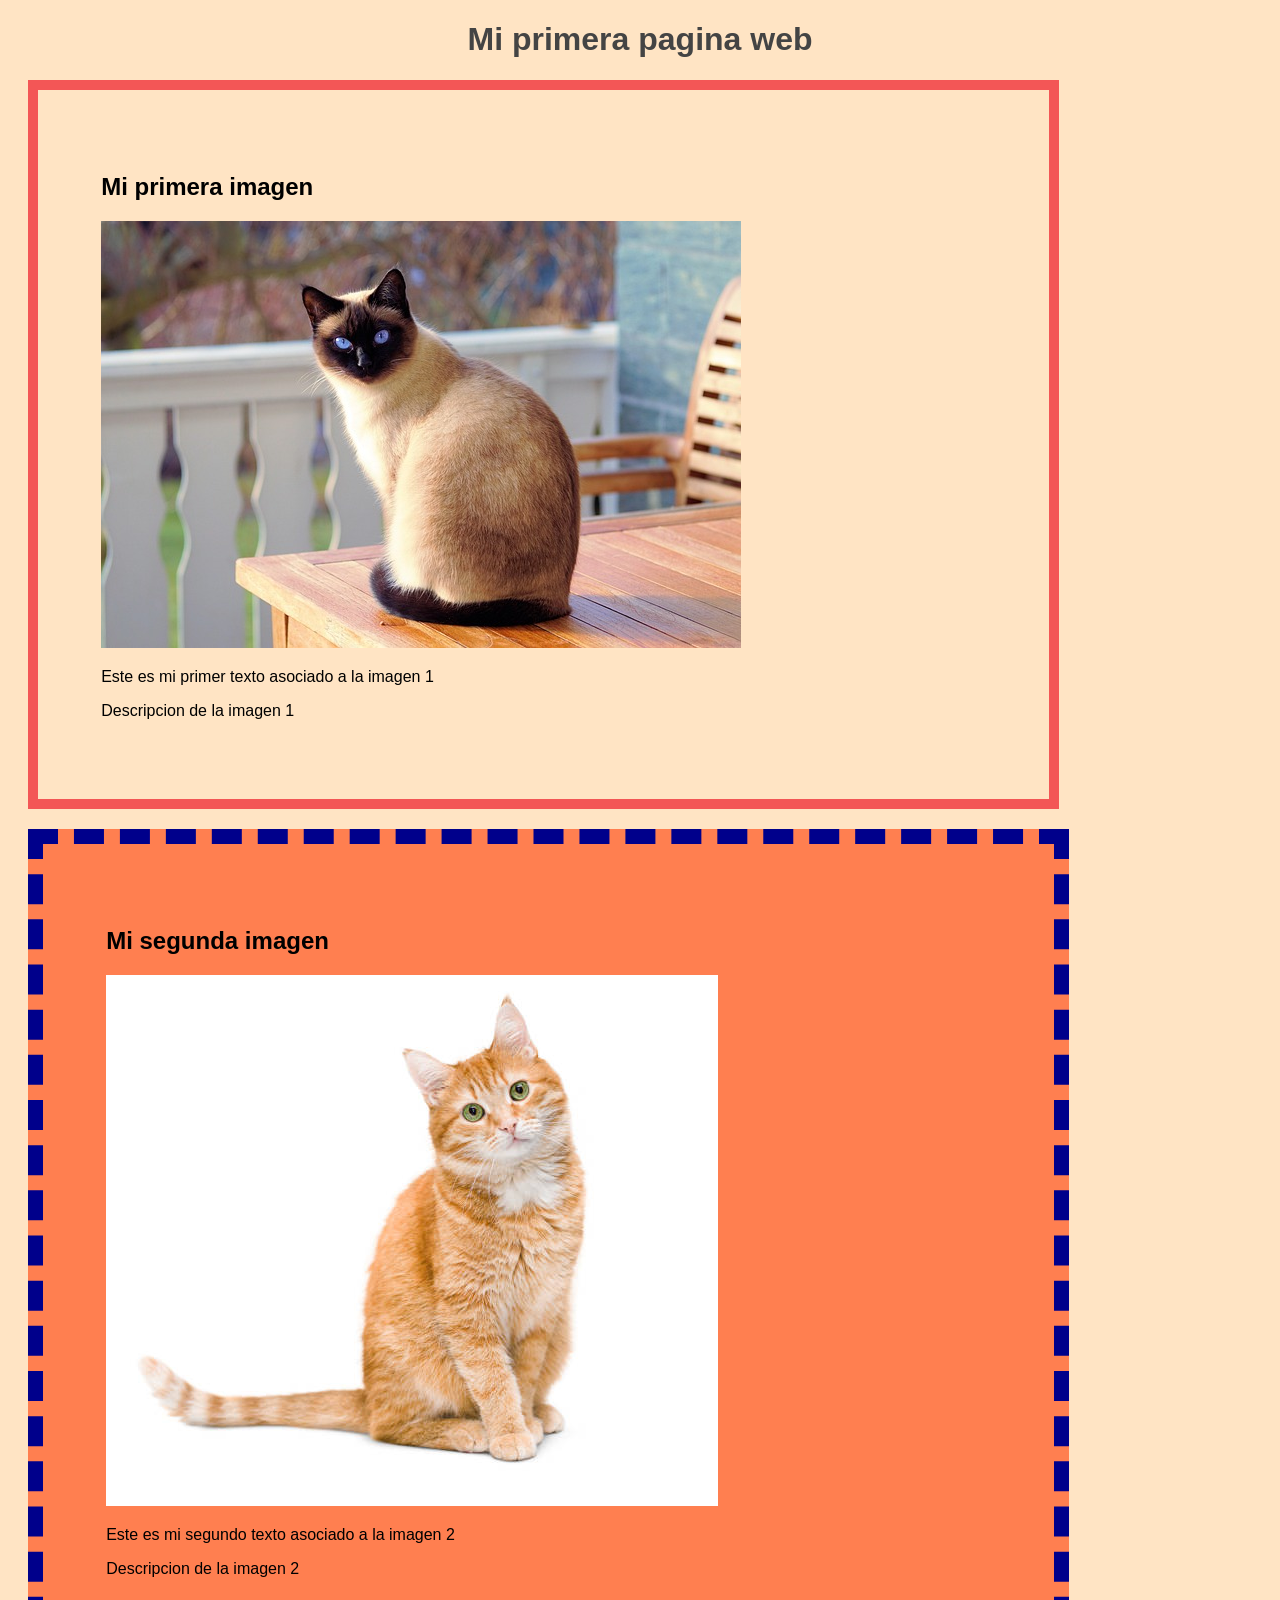
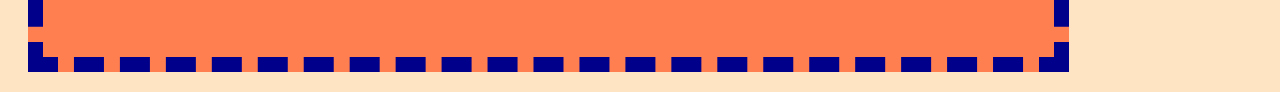
<file: Actividad1/index.html>
<!DOCTYPE html>
<html lang="es">
<head>
    <meta charset="UTF-8">
    <meta name="viewport" content="width=device-width, initial-scale=1.0">
    <title>Mi primera pagina web</title>
    <link rel="stylesheet" href="ASSETS/styles.css">
</head>
<body>
    <h1 id="titulo-principal"> Mi primera pagina web</h1>
    <!--Mi primer div-->
    <div id="caja-uno" class="caja">
        <h2 id="titulo-uno" class="titulo"> Mi primera imagen </h2>
        <img id="imagen-uno" class="imagen" src="ASSETS/IMG/img1.jpg" alt="Primera imagen">
        <p id="texto-uno" class="texto">Este es mi primer texto asociado a la imagen 1</p>
        <p id="descripcion-uno" class="descripcion">Descripcion de la imagen 1</p>
    </div>
    <div id="caja-dos" class="caja">
        <h2 id="titulo-dos" class="titulo"> Mi segunda imagen</h2>
        <img id="imagen-dos" class="imagen" src="ASSETS/IMG/img2.jpg" alt="segunda imagen">
        <p id="texto-dos" class="texto">Este es mi segundo texto asociado a la imagen 2 </p>
        <p id="descripcion-dos" class="descripcion"> Descripcion de la imagen 2</p>
    </div>
</body>
</html>
</file>
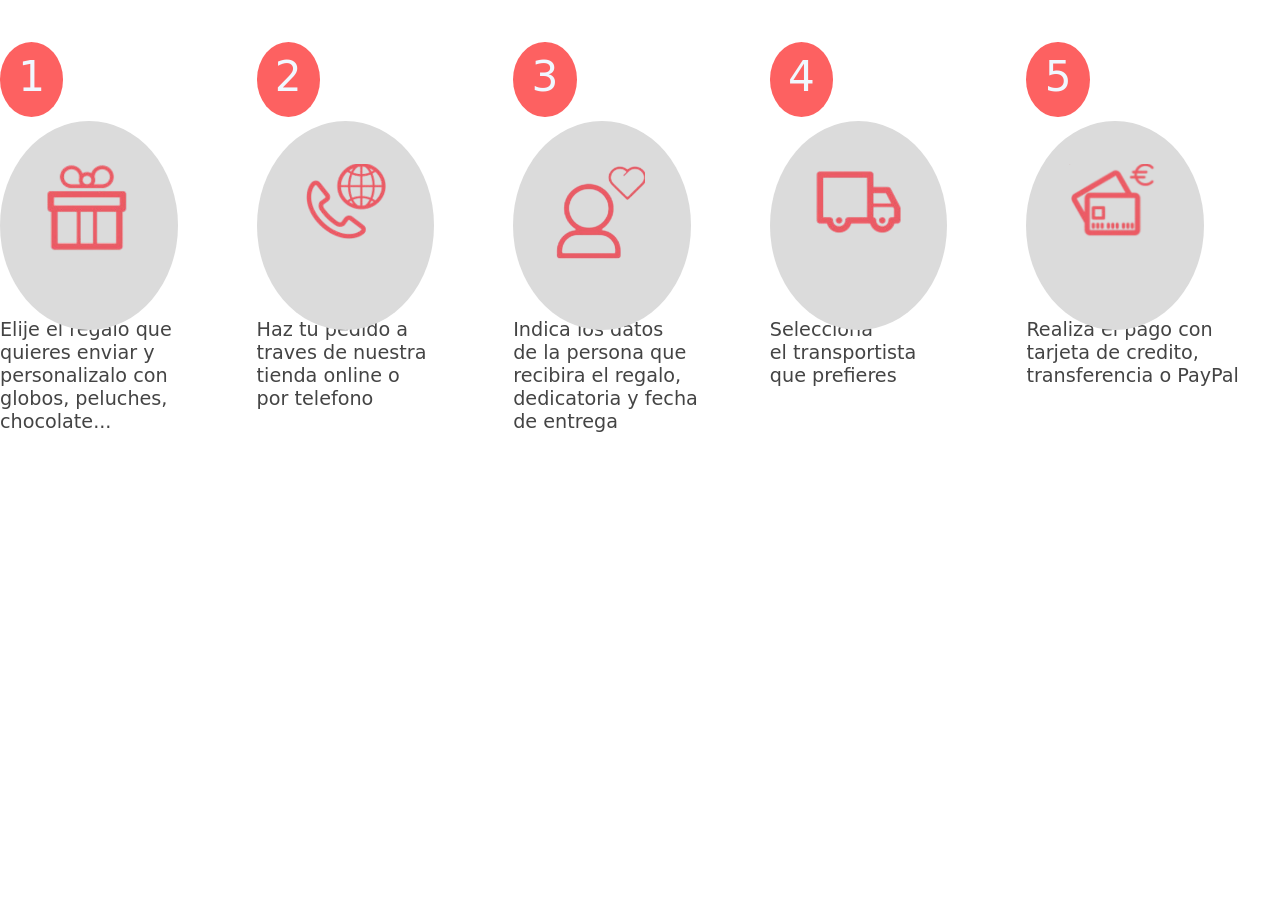
<file: UD02/Actividad2/index.html>
<!DOCTYPE html>
<html lang="en">

<head>
  <meta charset="UTF-8">
  <meta name="viewport" content="width=device-width, initial-scale=1.0">
  <title>Logos</title>
  <link rel="stylesheet" href="estilos/styles.css">
</head>

<body>
  <div class="container">
    <div class="CajaLogo1">
      <div class="CirculoRojo">
        <p id="numero1" class="numero">1</p>
      </div>
      <div class="CirculoGris">
        <img src="assets/imagen/1.png" alt="imagen1" class="imagen">
      </div>
    </div>

    <div class="CajaLogo2">
      <div class="CirculoRojo">
        <p id="numero2" class="numero">2</p>
      </div>
      <div class="CirculoGris">
        <img src="assets/imagen/2.png" alt="imagen2" class="imagen">
      </div>
    </div>

    <div class="CajaLogo3">
      <div class="CirculoRojo">
        <p id="numero3" class="numero">3</p>
      </div>
      <div class="CirculoGris">
        <img src="assets/imagen/3.png" alt="imagen3" class="imagen">
      </div>
    </div>

    <div class="CajaLogo4">
      <div class="CirculoRojo">
        <p id="numero4" class="numero">4</p>
      </div>
      <div class="CirculoGris">
        <img src="assets/imagen/4.png" alt="imagen4" class="imagen">
      </div>
    </div>

    <div class="CajaLogo5">
      <div class="CirculoRojo">
        <p id="numero5" class="numero">5</p>
      </div>
      <div class="CirculoGris">
        <img src="assets/imagen/5.png" alt="imagen5" class="imagen">
      </div>
    </div>

    <div class="TextLogo1">
      <p>Elije el regalo que <br> quieres enviar y <br> personalizalo con <br> globos, peluches, <br> chocolate...</p>
    </div>
      <div class="TextLogo2">
        <p>Haz tu pedido a <br>traves de nuestra <br>tienda online o <br>por telefono</p>
      </div>

      <div class="TextLogo3">
        <p>Indica los datos <br>de la persona que <br>recibira el regalo, <br>dedicatoria y fecha <br>de entrega</p>
      </div>

      <div class="TextLogo4">
        <p> Selecciona <br> el transportista  <br>que prefieres</p>
      </div>

      <div class="TextLogo5">
        <p>Realiza el pago con <br> tarjeta de credito, <br> transferencia o PayPal</p>
      </div>
    
  </div>
</body>

</html>
</file>
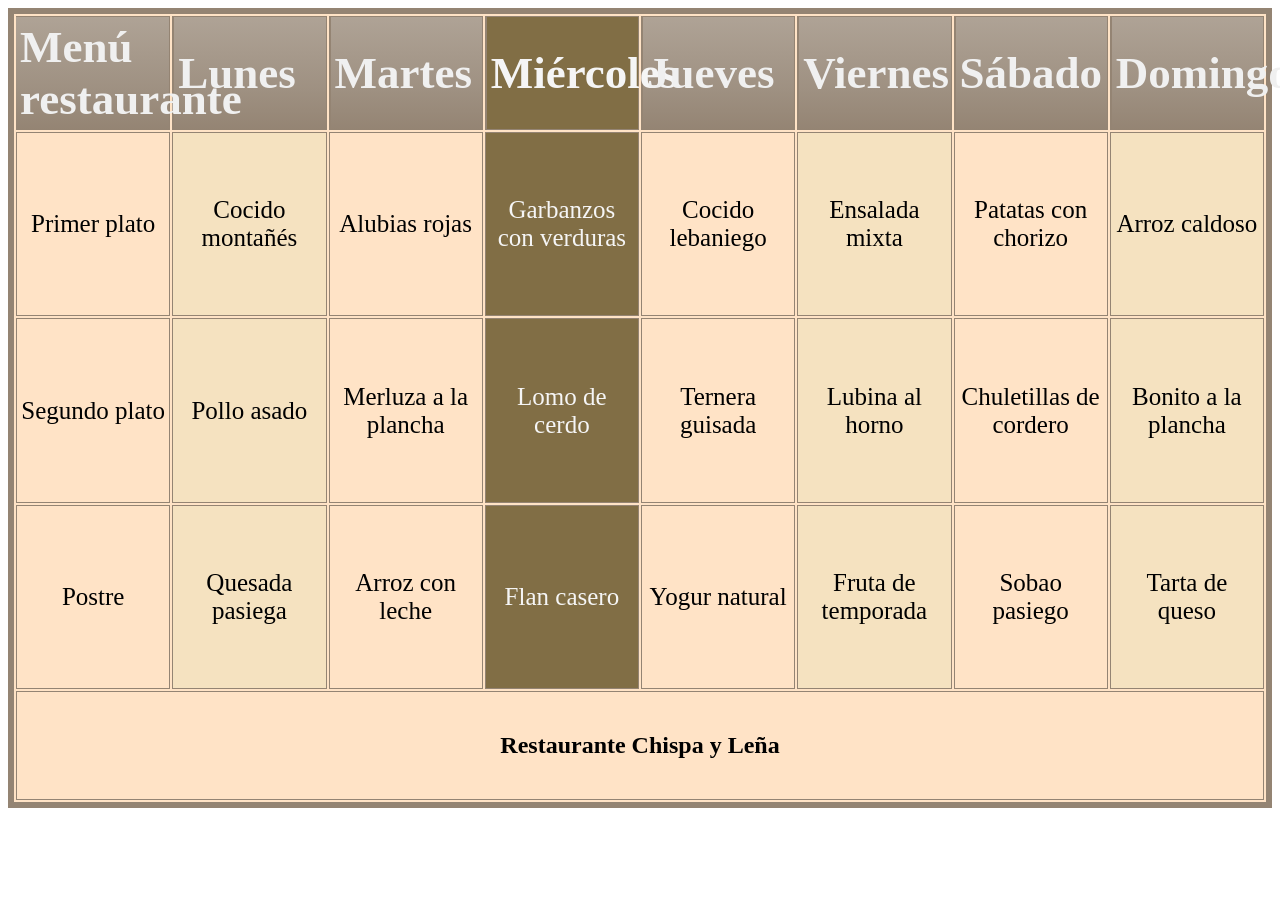
<file: UD02/Actividad3/index.html>
<!DOCTYPE html>
<html lang="es">
<head>
    <meta charset="UTF-8">
    <meta name="viewport" content="width=device-width, initial-scale=1.0">
    <title>Menu restaurante Chispa y Leña</title>

    <link rel="stylesheet" href="assets/styles.css">
</head>
<body>
<table class="cinereousTable">
    <thead>
        <tr>
            <th>Menú restaurante</th>
            <th>Lunes</th>
            <th>Martes</th>
            <th>Miércoles</th>
            <th>Jueves</th>
            <th>Viernes</th>
            <th>Sábado</th>
            <th>Domingo</th>
        </tr>
    </thead>
    <tbody>
        <tr>
            <td>Primer plato</td>
            <td>Cocido montañés</td>
            <td>Alubias rojas</td>
            <td>Garbanzos con verduras</td>
            <td>Cocido lebaniego</td>
            <td>Ensalada mixta</td>
            <td>Patatas con chorizo</td>
            <td>Arroz caldoso</td>
        </tr>
        <tr>
            <td>Segundo plato</td>
            <td>Pollo asado</td>
            <td>Merluza a la plancha</td>
            <td>Lomo de cerdo</td>
            <td>Ternera guisada</td>
            <td>Lubina al horno</td>
            <td>Chuletillas de cordero</td>
            <td>Bonito a la plancha</td>
        </tr>
        <tr>
            <td>Postre</td>
            <td>Quesada pasiega</td>
            <td>Arroz con leche</td>
            <td>Flan casero</td>
            <td>Yogur natural</td>
            <td>Fruta de temporada</td>
            <td>Sobao pasiego</td>
            <td>Tarta de queso</td>
        </tr>
        <tr>
            <td colspan="8"  class="nombre-restaurante" >Restaurante Chispa y Leña</td>
        </tr>
    </tbody>
</table>
</body>
</html>
</file>
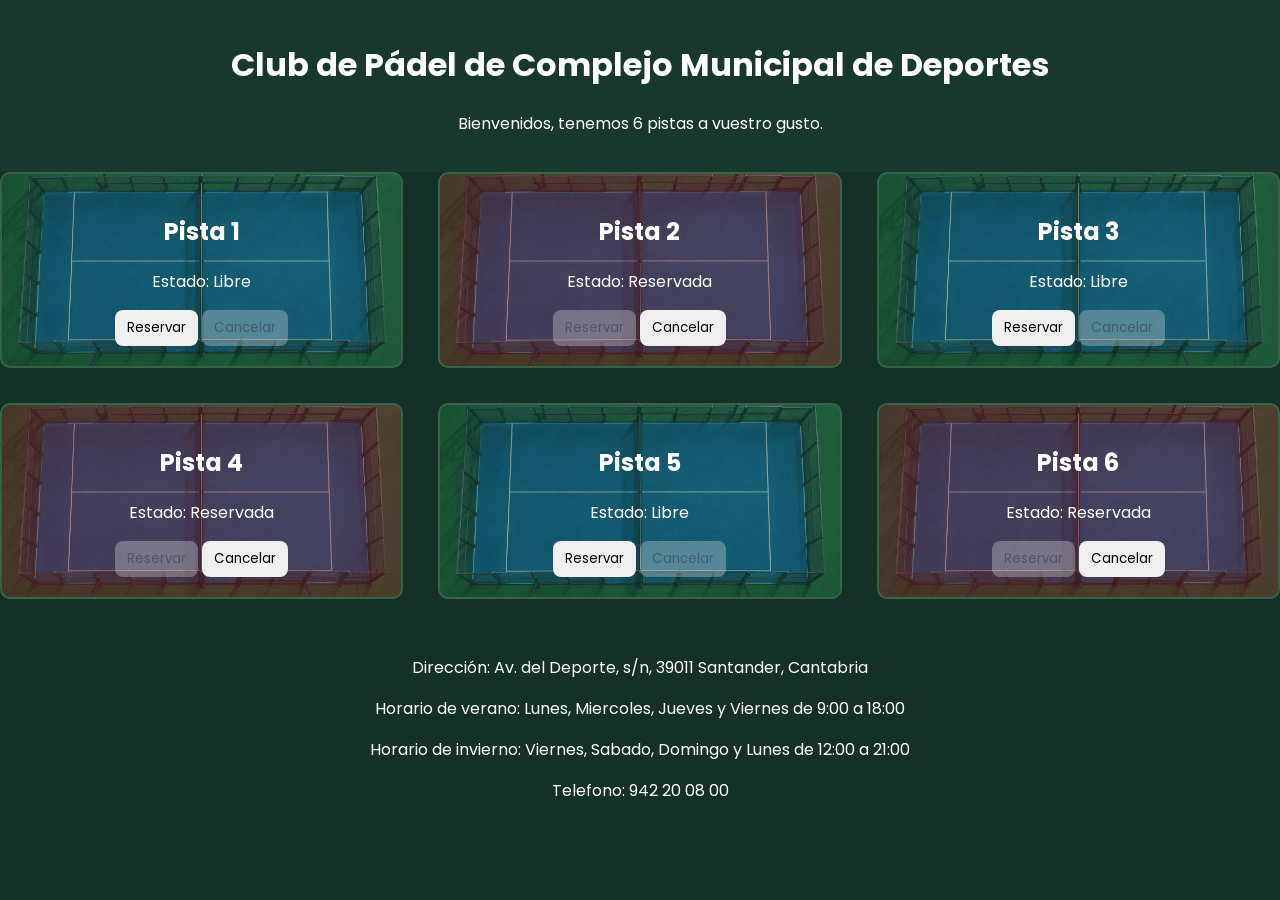
<file: UD02/Actividad4/index.html>
<!DOCTYPE html>
<html lang="es">
<head>
    <meta charset="UTF-8">
    <meta name="viewport" content="width=device-width, initial-scale=1.0">
    <title>Club de Pádel</title>
    <link rel="stylesheet" href="assets/styles.css">
    <link href="https://fonts.googleapis.com/css2?family=Poppins:wght@400;500;600;700&display=swap" rel="stylesheet">
</head>
<body>

    <header>
        <h1>Club de Pádel de Complejo Municipal de Deportes</h1>
        <p>Bienvenidos, tenemos 6 pistas a vuestro gusto.</p>
    </header>

    <main>
        <div class="container">

            <div class="pista libre" id="Pista1">
                <h2>Pista 1</h2>
                <p>Estado: Libre</p>
                <button>Reservar</button>
                <button disabled>Cancelar</button>
            </div>

            <div class="pista reservada" id="Pista2">
                <h2>Pista 2</h2>
                <p>Estado: Reservada</p>
                <button disabled>Reservar</button>
                <button>Cancelar</button>
            </div>

            <div class="pista libre" id="Pista3">
                <h2>Pista 3</h2>
                <p>Estado: Libre</p>
                <button>Reservar</button>
                <button disabled>Cancelar</button>
            </div>

            <div class="pista reservada" id="Pista4">
                <h2>Pista 4</h2>
                <p>Estado: Reservada</p>
                <button disabled>Reservar</button>
                <button>Cancelar</button>
            </div>

            <div class="pista libre" id="Pista5">
                <h2>Pista 5</h2>
                <p>Estado: Libre</p>
                <button>Reservar</button>
                <button disabled>Cancelar</button>
            </div>

            <div class="pista reservada" id="Pista6">
                <h2>Pista 6</h2>
                <p>Estado: Reservada</p>
                <button disabled>Reservar</button>
                <button>Cancelar</button>
            </div>

        </div>
    </main>

    <footer>
        <p>Dirección: Av. del Deporte, s/n, 39011 Santander, Cantabria </p>
        <p>Horario de verano: Lunes, Miercoles, Jueves y Viernes de 9:00 a 18:00</p>
        <p>Horario de invierno: Viernes, Sabado, Domingo y Lunes  de 12:00 a 21:00</p>
        <p>Telefono: 942 20 08 00</p>

    </footer>

</body>
</html>
</file>
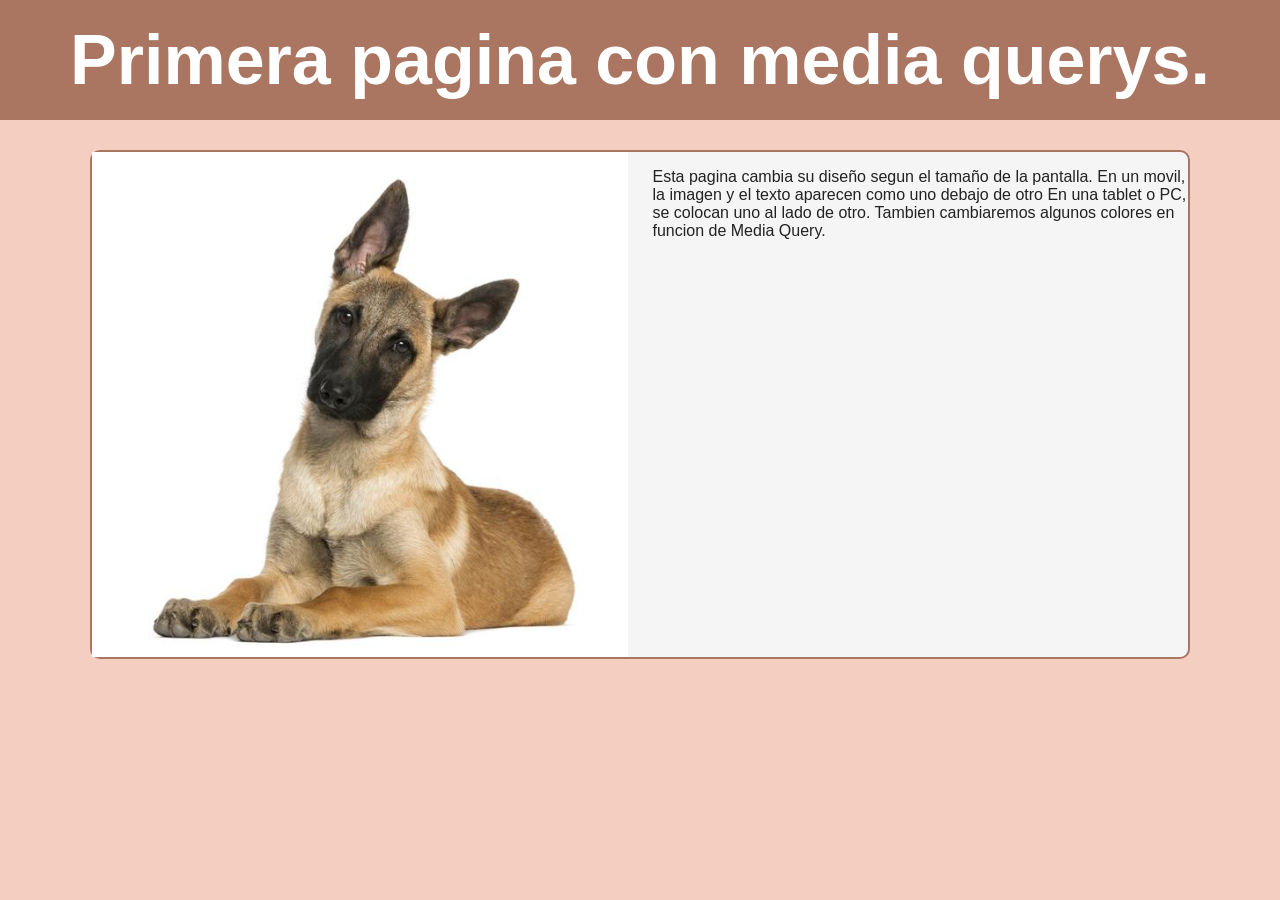
<file: UD02/Actividad6/index.html>
<!DOCTYPE html>
<html lang="en">
<head>
    <meta charset="UTF-8">
    <meta name="viewport" content="width=device-width, initial-scale=1.0">
    <link rel="stylesheet" href="Assets/Styles/styles.css">
    <title>Actividad 6</title>
</head>
<body>
    <header>
        <h1>Primera pagina con media querys.</h1>
    </header>

    <div class="contenedor">
        <section class="grid">
            <img src="Assets/photo/img3.jpg" alt="imagen de ejemplo">
            <p>
                Esta pagina cambia su diseño segun el tamaño de la pantalla. 
                En un movil, la imagen y el texto aparecen como uno debajo de otro
                En una tablet o PC, se colocan uno al lado de otro.
                Tambien cambiaremos algunos colores en funcion de Media Query.
            </p>
        
        </section>
    </div>
    
</body>
</html>
</file>
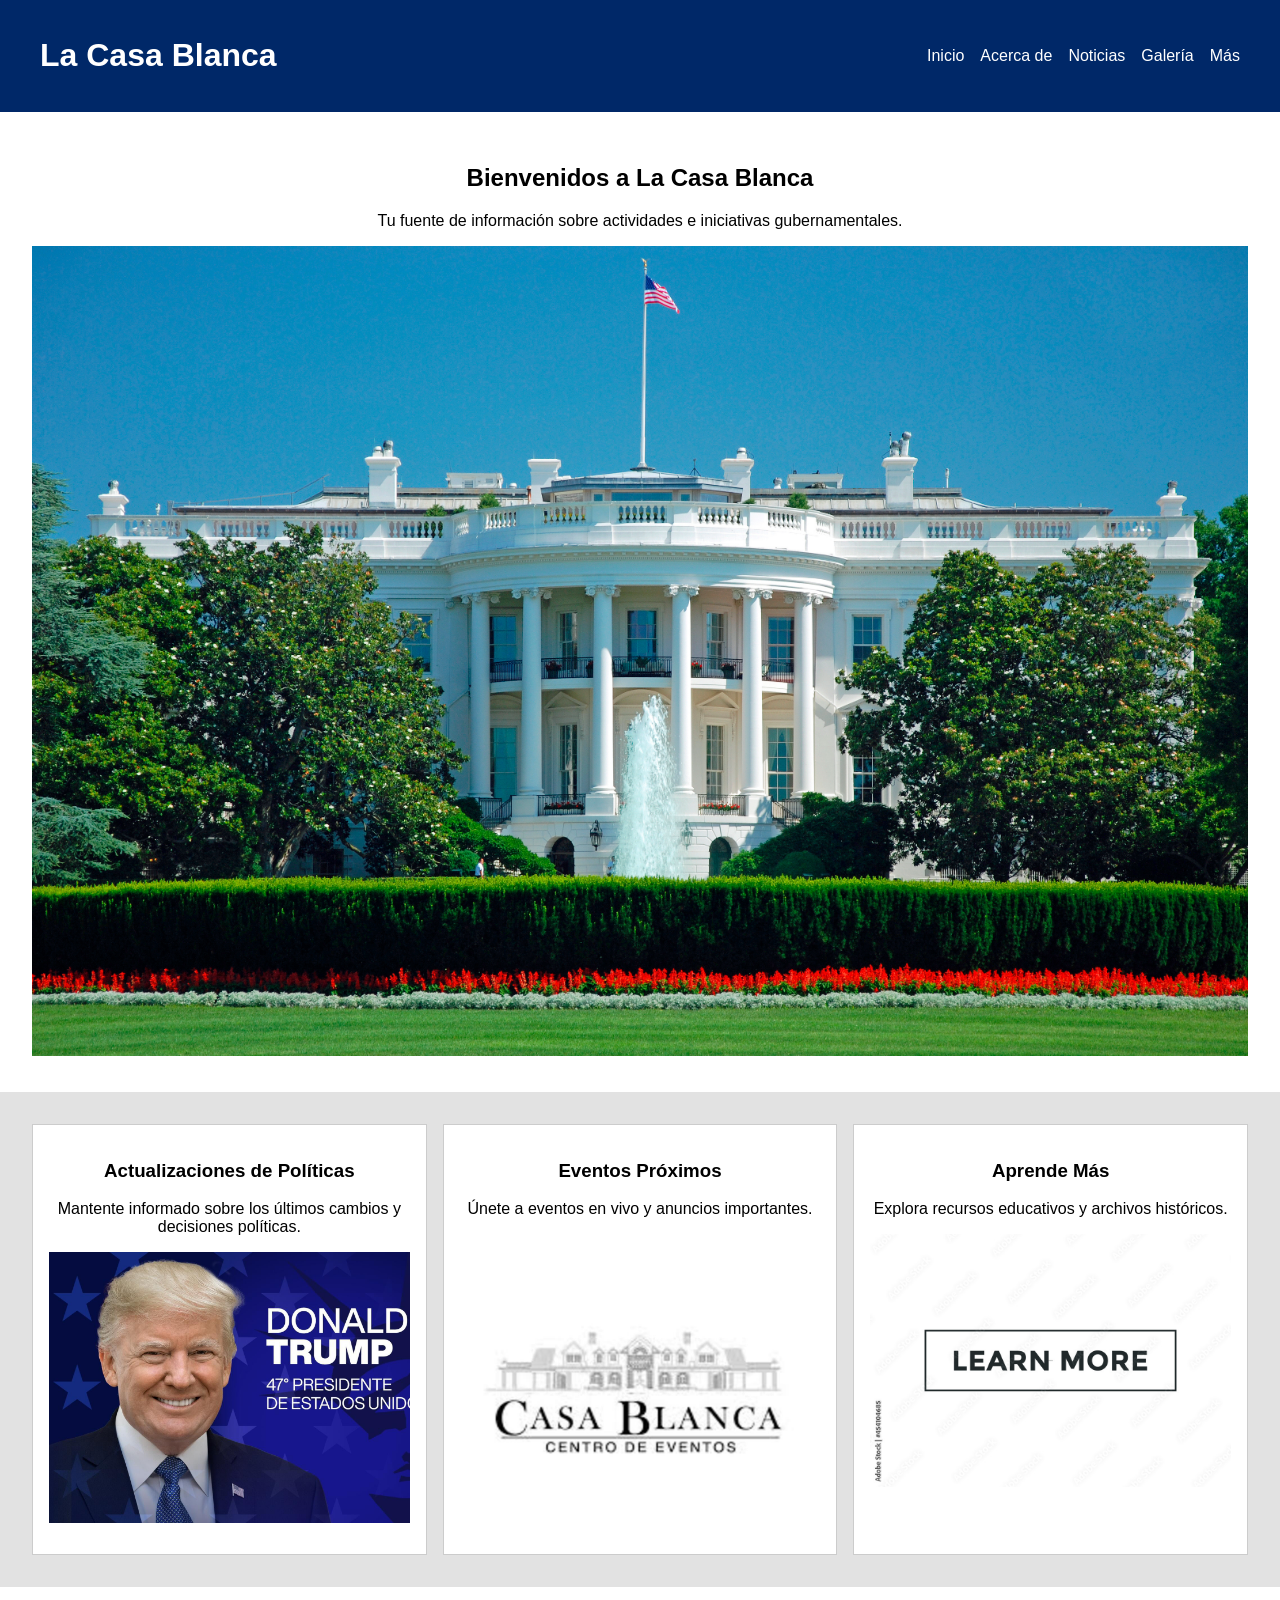
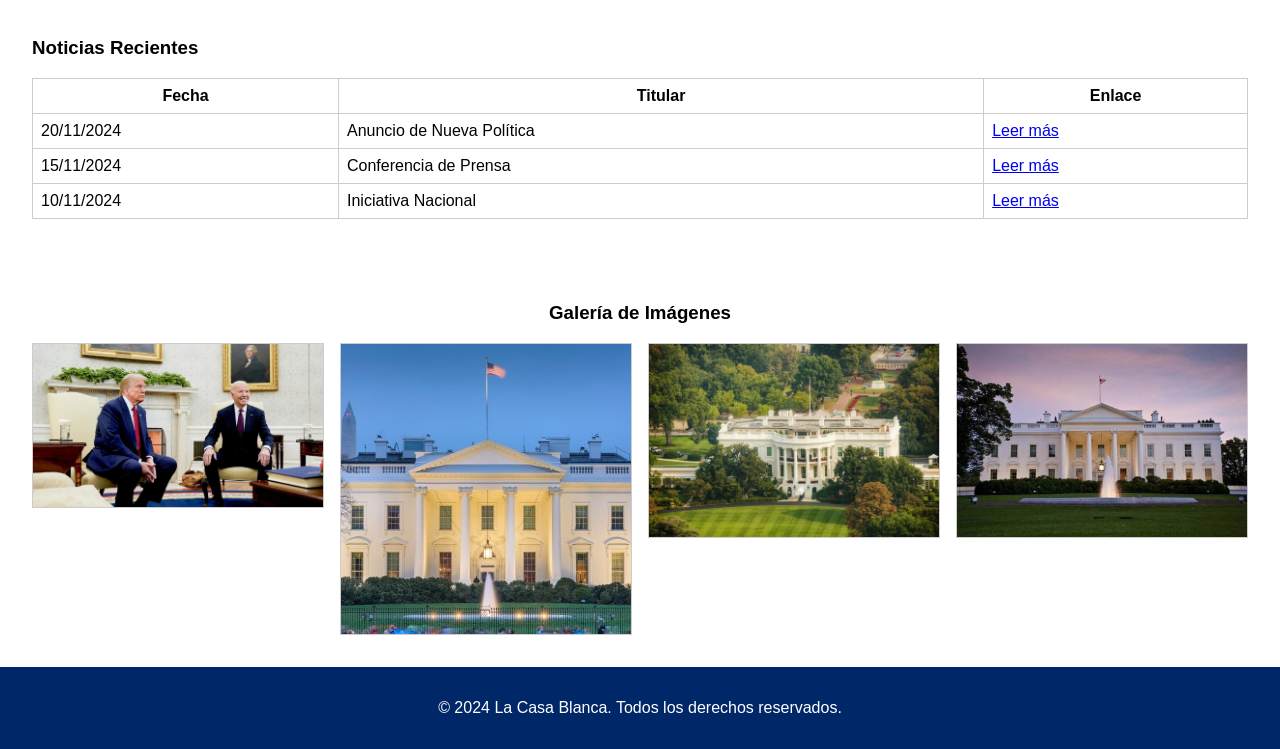
<file: UD03/CasaBlanca/index.html>
<!DOCTYPE html>
<html lang="es">
<head>
    <meta charset="UTF-8">
    <meta name="viewport" content="width=device-width, initial-scale=1.0">
    <meta name="description" content="Réplica educativa del sitio web de la Casa Blanca.">
    <meta name="author" content="Tu Nombre">
    <title>La Casa Blanca - Réplica</title>
    <link rel="stylesheet" href="styles.css">
</head>
<body>
    <!-- Sección del encabezado -->
    <header>
        <div class="contenedor-header">
            <!-- Título principal del sitio web -->
            <h1>La Casa Blanca</h1>
            <!-- Barra de navegación -->
            <nav>
                <ul class="menu">
                    <!-- Cada elemento enlaza a una sección -->
                    <li><a href="#inicio">Inicio</a></li>
                    <li><a href="#acerca-de">Acerca de</a></li>
                    <li><a href="#noticias">Noticias</a></li>
                    <li><a href="#galeria">Galería</a></li>
                    <li class="desplegable">
                        Más
                        <!-- Menú desplegable con opciones adicionales -->
                        <ul class="menu-desplegable">
                            <li><a href="#historia">Historia</a></li>
                            <li><a href="#tour">Tour Virtual</a></li>
                            <li><a href="#prensa">Comunicados de Prensa</a></li>
                        </ul>
                    </li>
                </ul>
            </nav>
        </div>
    </header>

    <!-- Sección de bienvenida con imagen destacada -->
    <section class="heroe">
        <h2>Bienvenidos a La Casa Blanca</h2>
        <p>Tu fuente de información sobre actividades e iniciativas gubernamentales.</p>
        <!-- Espacio reservado para la imagen principal -->
        <img src="imagen1.jpg" alt="Imagen destacada de La Casa Blanca">
    </section>

    <!-- Sección de contenido con diseño en cuadrícula -->
    <section class="diseno-grid">
        <!-- Elemento 1 de la cuadrícula -->
        <div class="item-grid">
            <h3>Actualizaciones de Políticas</h3>
            <p>Mantente informado sobre los últimos cambios y decisiones políticas.</p>
            <!-- Espacio reservado para la imagen -->
            <img src="imagen2.jpg" alt="Actualizaciones de Políticas">
        </div>
        <!-- Elemento 2 de la cuadrícula -->
        <div class="item-grid">
            <h3>Eventos Próximos</h3>
            <p>Únete a eventos en vivo y anuncios importantes.</p>
            <!-- Espacio reservado para la imagen -->
            <img src="imagen3.jpg" alt="Eventos Próximos">
        </div>
        <!-- Elemento 3 de la cuadrícula -->
        <div class="item-grid">
            <h3>Aprende Más</h3>
            <p>Explora recursos educativos y archivos históricos.</p>
            <!-- Espacio reservado para la imagen -->
            <img src="imagen4.jpg" alt="Aprende Más">
        </div>
    </section>

    <!-- Sección con tabla para mostrar noticias recientes -->
    <section class="tabla-noticias">
        <h3>Noticias Recientes</h3>
        <table>
            <thead>
                <tr>
                    <th>Fecha</th>
                    <th>Titular</th>
                    <th>Enlace</th>
                </tr>
            </thead>
            <tbody>
                <tr>
                    <td>20/11/2024</td>
                    <td>Anuncio de Nueva Política</td>
                    <td><a href="#politica">Leer más</a></td>
                </tr>
                <tr>
                    <td>15/11/2024</td>
                    <td>Conferencia de Prensa</td>
                    <td><a href="#conferencia">Leer más</a></td>
                </tr>
                <tr>
                    <td>10/11/2024</td>
                    <td>Iniciativa Nacional</td>
                    <td><a href="#iniciativa">Leer más</a></td>
                </tr>
            </tbody>
        </table>
    </section>

    <!-- Sección de galería con imágenes -->
    <section id="galeria" class="galeria">
        <h3>Galería de Imágenes</h3>
        <div class="contenedor-galeria">
            <!-- Cada imagen tiene un espacio reservado para que añadas las rutas -->
            <img src="imagen5.jpg" alt="Galería Imagen 1">
            <img src="imagen6.jpg" alt="Galería Imagen 2">
            <img src="imagen7.jpg" alt="Galería Imagen 3">
            <img src="imagen8.jpg" alt="Galería Imagen 4">
        </div>
    </section>

    <!-- Pie de página -->
    <footer>
        <p>&copy; 2024 La Casa Blanca. Todos los derechos reservados.</p>
    </footer>
</body>
</html>
</file>
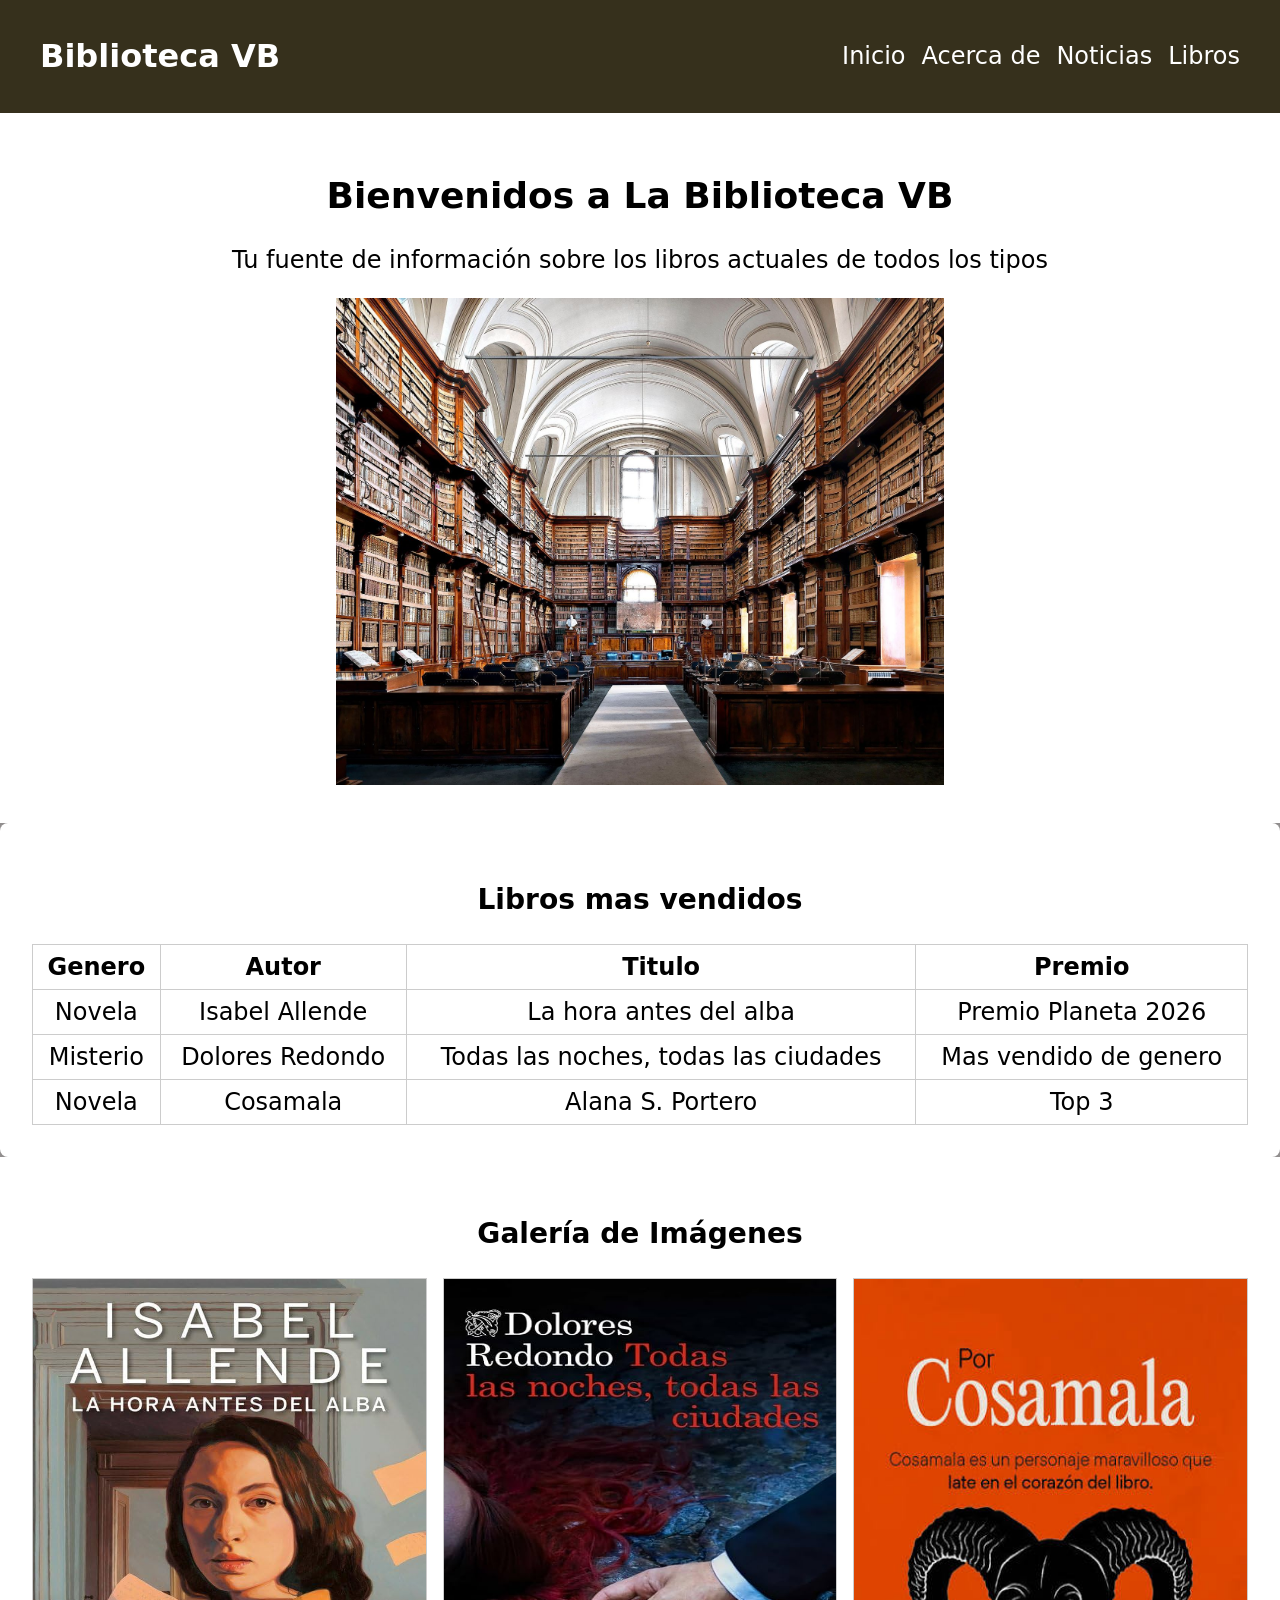
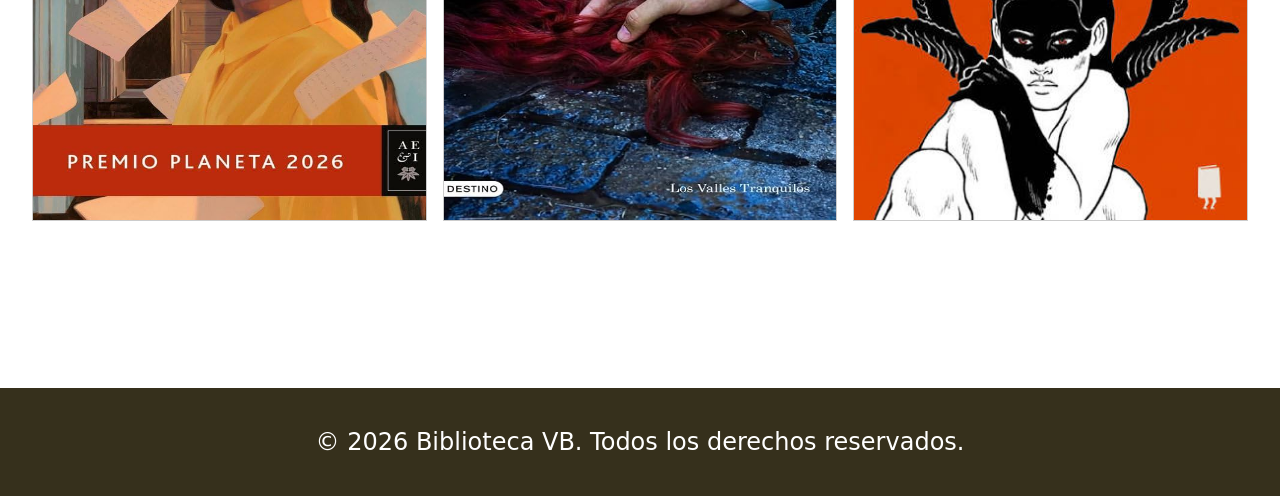
<file: UD03/Media Queries/index.html>
<!DOCTYPE html>
<html lang="en">
<head>
    <meta charset="UTF-8">
    <meta name="viewport" content="width=device-width, initial-scale=1.0">
    <title>Media Queries</title>
    <link rel="stylesheet" href="ASSETS/styles/styles-desk.css" media="(min-width: 769px)">
    <link rel="stylesheet" href="ASSETS/styles/styles-phone.css" media="(max-width: 768px)">

</head>
<body>
    
    <header>
        <div class="contenedor-header">
            <!-- Título principal del sitio web -->
            <h1>Biblioteca VB</h1>
            <!-- Barra de navegación -->
            <nav>
                <ul class="menu">
                    <!-- Cada elemento enlaza a una sección -->
                    <li><a href="#inicio">Inicio</a></li>
                    <li><a href="#acerca-de">Acerca de</a></li>
                    <li><a href="#tabla-noticias">Noticias</a></li>
                    <li><a href="#galeria">Libros</a></li>
                </ul>
            </nav>
        </div>
    </header>

    <!-- Sección de bienvenida con imagen destacada -->
    <section class="heroe">
        <h2>Bienvenidos a La Biblioteca VB</h2>
        <p>Tu fuente de información sobre los libros actuales de todos los tipos</p>
        <!-- Espacio reservado para la imagen principal -->
        <img src="ASSETS/img/img1.jpg" alt="Imagen destacada de la Biblioteca.">
    </section>

     <!-- Sección con tabla para mostrar noticias recientes -->
    <section class="tabla-noticias">
        <h3>Libros mas vendidos</h3>
        <table>
            <thead>
                <tr>
                    <th>Genero</th>
                    <th>Autor</th>
                    <th>Titulo</th>
                    <th>Premio</th>
                </tr>
            </thead>
            <tbody>
                <tr>
                    <td>Novela</td>
                    <td>Isabel Allende</td>
                    <td>La hora antes del alba</td>
                    <td>Premio Planeta 2026</td>
                </tr>
                <tr>
                    <td>Misterio</td>
                    <td>Dolores Redondo</td>
                    <td>Todas las noches, todas las ciudades</td>
                    <td>Mas vendido de genero </td>
                </tr>
                <tr>
                    <td>Novela</td>
                    <td>Cosamala</td>
                    <td>Alana S. Portero</td>
                    <td>Top 3</td>
                </tr>
            </tbody>
        </table>
    </section>

    <section id="galeria" class="galeria">
        <h3>Galería de Imágenes</h3>
        <div class="contenedor-galeria">
            <!-- Cada imagen tiene un espacio reservado para que añadas las rutas -->
            <img src="ASSETS/img/img2.jpg" alt="Galería Imagen 1">
            <img src="ASSETS/img/img3.jpg" alt="Galería Imagen 2">
            <img src="ASSETS/img/img4.jpg" alt="Galería Imagen 3">
        </div>
    </section>

     <footer>
        <p>&copy; 2026 Biblioteca VB. Todos los derechos reservados.</p>
    </footer>



</body>
</html>
</file>
<file: Actividad1/ASSETS/styles.css>
body {
    background-color: bisque;
    font-family:'Segoe UI', Tahoma, Geneva, Verdana, sans-serif;
}

#titulo-principal {
    color: rgb(68, 68, 68);
    text-align: center;
}

.caja{
    width: 70%;
    margin: 20px;
    padding: 5%;
    border: 10px solid rgb(243, 86, 86);
}

#caja-dos{
    background-color: coral;
    border: 15px dashed darkblue;
}
</file>
<file: UD02/Actividad2/estilos/styles.css>
body{
  margin: 0;
  font-family: system-ui, -apple-system, BlinkMacSystemFont, 'Segoe UI', Roboto, Oxygen, Ubuntu, Cantarell, 'Open Sans', 'Helvetica Neue', sans-serif;
  font-weight:500;
  font-size: 120%;
  color: rgb(68, 68, 68);
  
}
.container {  display: grid;
  grid-template-columns: 1fr 1fr 1fr 1fr 1fr;
  grid-template-rows: 3fr 2fr;
  gap: 0px 3px;
  grid-auto-flow: row;
  grid-template-areas:
    "CajaLogo1 CajaLogo2 CajaLogo3 CajaLogo4 CajaLogo5"
    "TextLogo1 TextLogo2 TextLogo3 TextLogo4 TextLogo5";
}

.CajaLogo1 { grid-area: CajaLogo1; }

.CajaLogo2 { grid-area: CajaLogo2; }

.CajaLogo3 { grid-area: CajaLogo3; }

.CajaLogo4 { grid-area: CajaLogo4; }

.CajaLogo5 { grid-area: CajaLogo5; }

.TextLogo1 { grid-area: TextLogo1; }

.TextLogo2 { grid-area: TextLogo2; }

.TextLogo3 { grid-area: TextLogo3; }

.TextLogo4 { grid-area: TextLogo4; }

.TextLogo5 { grid-area: TextLogo5; }

.CajaLogo1, .CajaLogo2, .CajaLogo3, .CajaLogo4, .CajaLogo5{
  position: relative;
}


.CirculoGris{
  background-color: rgb(219, 219, 219);
  border-radius: 50%;
  width: 70%;
  height: 70%;
  margin-top: -15%;
}
.imagen{
  padding: 24%;
  width: 50%;
  height: auto;
}

.CirculoRojo {
  position: relative;
  z-index: 2;
  background-color: rgb(253, 97, 97);
  border-radius: 50%;
  width: 25%;
  height: 25%;
  text-align: center;
}

.numero{
  padding-top: 15%;
  color: aliceblue;
  font-size: 220%;
}
</file>
<file: UD02/Actividad3/assets/styles.css>
table.cinereousTable {
    border: 6px solid #948473;
    background-color: #FFE3C6;
    width: 100%;
    height: 800px;
    text-align: center;
    table-layout: fixed;
}

table.cinereousTable td, table.cinereousTable th {
  border: 1px solid #948473;
  padding: 4px 4px;
}
table.cinereousTable tbody td {
  font-size: 25px;
}
table.cinereousTable td:nth-child(even) {
  background: #F5E2C0;
}
table.cinereousTable thead {
  background: #948473;
  background: -moz-linear-gradient(top, #afa396 0%, #9e9081 66%, #948473 100%);
  background: -webkit-linear-gradient(top, #afa396 0%, #9e9081 66%, #948473 100%);
  background: linear-gradient(to bottom, #afa396 0%, #9e9081 66%, #948473 100%);
}
table.cinereousTable thead th {
  font-size: 45px;
  font-weight: bold;
  color: #F0F0F0;
  text-align: left;
  border-left: 2px solid #948473;
}
table.cinereousTable thead th:first-child {
  border-left: none;
}

table.cinereousTable tfoot td {
  font-size: 35px;
}



.cinereousTable tbody tr td:nth-child(4) {
    background-color: #816e45;
    color: whitesmoke;
}

.cinereousTable thead tr th:nth-child(4) {
    background-color: #816e45;
    color: whitesmoke;
}

.cinereousTable .nombre-restaurante {
    text-align: center;
    font-size: 24px;
    font-weight: bold;
    padding: 5px;
}
</file>
<file: UD02/Actividad4/assets/styles.css>
.container {
    display: grid;
    grid-template-columns: 1fr 1fr 1fr;
    grid-template-rows: 1.5fr 1.5fr;
    grid-auto-columns: 1fr;
    gap: 35px 35px;
    grid-auto-flow: row;
    grid-template-areas:
        "Pista1 Pista2 Pista3"
        "Pista4 Pista5 Pista6";
}

.Pista1 { grid-area: Pista1; }
.Pista2 { grid-area: Pista2; }
.Pista3 { grid-area: Pista3; }
.Pista4 { grid-area: Pista4; }
.Pista5 { grid-area: Pista5; }
.Pista6 { grid-area: Pista6; }


body {
    margin: 0;
    font-family: 'Poppins', sans-serif;
    background-color: #143027;
    color: white;
    text-align: center;
}

header {
    padding: 20px;
    background-color: #19382d;
}

footer{
    padding-top: 40px;
}

.pista {
    padding: 20px;
    border-radius: 10px;
    border: 2px solid #38634b;
    background-image: url("photo/pista.png");
    background-size: cover;
    background-position: center;
}
.pista:hover{
    transform: translateY(-4px); /*robado de compañero abiol */
}



.libre {/*hecho con chat gepeta*/
    background-image: linear-gradient(rgba(36, 88, 62, 0.45), rgba(36, 88, 62, 0.45)), url("photo/pista.png"); 
    background-size: cover;
    background-position: center;
}

.reservada {/*hecho con chat gepeta*/
    background-image: linear-gradient(rgba(116, 40, 40, 0.55), rgba(116, 40, 40, 0.55)), url("photo/pista.png");
    background-size: cover;
    background-position: center;
}



button {
    padding: 8px 12px;
    border: none;
    border-radius: 8px;
    cursor: pointer;
    font-family: 'Poppins', sans-serif;
}

button:disabled{ /*robado de alioli*/
    cursor:not-allowed;
}
</file>
<file: UD02/Actividad6/Assets/Styles/styles.css>
/*
Estilos generales para moviles (menos de 600px) 
Es diseño movil first
*/

*{
    box-sizing: border-box;
}

body{
    margin: 0;
    font-family: Arial, Helvetica, sans-serif;
    background-color: rgb(243, 206, 193);
    color: #222;
}

header{
    padding: 20px;
    text-align: center;
    background-color: rgb(170, 117, 97);
    color: white;
}

header h1{
    margin: 0;
    font-size: 24px;
}

.contenedor{
    width: 90%;
    max-width: 1100px;
    margin: 30px auto;
}

.grid{
    display: grid;
    grid-template-columns: 1fr;
    gap: 20px;
    background-color: whitesmoke;
    border: 2px solid rgb(170, 117, 97);;
    border-radius: 10px;
}

.grid img{
    display: block;
    width: 100%;
}


/*Media query tablets para los que tengan al menos 600 pixeles*/
@media screen and  (min-width: 600px){
    .grid{
        grid-template-columns: 1fr 1fr;
        gap: 25px;
    }

    header{
        background-color: rgb(170, 117, 97);
    
    }

    header h1{
        font-size: 70px;
    }
    

    
}
</file>
<file: UD03/CasaBlanca/styles.css>
/* Ajustes generales */
* {
    box-sizing: border-box;
}

body {
    font-family: Arial, sans-serif;
    margin: 0;
    padding: 0;
    background-color: #f4f4f4;
}

/* Estilos del encabezado */
header {
    background-color: #002868;
    color: #ffffff;
    padding: 1rem;
}

.contenedor-header {
    display: flex;
    justify-content: space-between;
    align-items: center;
    max-width: 1200px;
    margin: 0 auto;
}

header h1 {
    font-size: 2rem;
}

/* Menú */
.menu {
    list-style: none;
    margin: 0;
    padding: 0;
    display: flex;
    gap: 1rem;
}

.menu a {
    color: white;
    text-decoration: none;
}

/* Menú desplegable */
.desplegable {
    position: relative;
}

.menu-desplegable {
    display: none;
    position: absolute;
    top: 100%;
    left: 0;
    background-color: white;
    color: black;
    list-style: none;
    padding: 0.5rem;
    border: 1px solid #ccc;
}

.desplegable:hover .menu-desplegable {
    display: block;
}

/* Sección de bienvenida */
.heroe {
    text-align: center;
    padding: 2rem;
    background-color: #ffffff;
}

.heroe img {
    max-width: 100%;
    height: auto;
}

/* Diseño en cuadrícula */
.diseno-grid {
    display: grid;
    grid-template-columns: repeat(3, 1fr);
    gap: 1rem;
    padding: 2rem;
    background-color: #e2e2e2;
}

.diseno-grid img {
    max-width: 100%;
    height: auto;
}

.item-grid {
    background: white;
    padding: 1rem;
    border: 1px solid #ccc;
    text-align: center;
}

/* Tabla */
.tabla-noticias {
    padding: 2rem;
    background: #ffffff;
}

table {
    width: 100%;
    border-collapse: collapse;
}

table th,
table td {
    border: 1px solid #ccc;
    padding: 0.5rem;
}

/* Galería */
.galeria {
    padding: 2rem;
    background-color: #ffffff;
    text-align: center;
}

.contenedor-galeria {
    display: grid;
    grid-template-columns: repeat(4, 1fr);
    gap: 1rem;
}

.contenedor-galeria img {
    width: 100%;
    height: auto;
    border: 1px solid #ccc;
}

/* Pie de página */
footer {
    background-color: #002868;
    color: #ffffff;
    text-align: center;
    padding: 1rem 0;
}

/* Adaptación para dispositivos móviles */
@media (max-width: 768px) {

    body {
        overflow-x: hidden;
    }

    img {
        width: 100%;
        height: auto;
    }

    .contenedor-header {
        flex-direction: column;
        gap: 1rem;
    }

    .menu {
        flex-direction: column;
        align-items: center;
        width: 100%;
        text-align: center;
    }

    .diseno-grid {
        grid-template-columns: 1fr;
    }

    table {
        display: block;
    }

    tr {
        display: block;
    }

    th,
    td {
        display: block;
    }

    .contenedor-galeria {
        grid-template-columns: repeat(2, 1fr);
        gap: 1rem;
    }

    .contenedor-galeria img {
        width: 100%;
        height: auto;
    }
}
</file>
<file: UD03/Media Queries/ASSETS/styles/styles-desk.css>
/* Ajustes generales */
    * {
        box-sizing: border-box;
    }

    body {
        font-family: system-ui, -apple-system, BlinkMacSystemFont, 'Segoe UI', Roboto, Oxygen, Ubuntu, Cantarell, 'Open Sans', 'Helvetica Neue', sans-serif;
        font-size:x-large ;
        margin: 0;
        padding: 0;
        background-color: #918e8e;
    }

    /* Estilos del encabezado */
    header {
        background-color: #36301c;
        color: #ffffff;
        padding: 1rem;
    }

    .contenedor-header {
        display: flex;
        justify-content: space-between;
        align-items: center;
        max-width: 1200px;
        margin: 0 auto;
    }

    header h1 {
        font-size: 2rem;
    }

    /* Menú */
    .menu {
        list-style: none;
        margin: 0;
        padding: 0;
        display: flex;
        gap: 1rem;
    }

    .menu a {
        color: white;
        text-decoration: none;
    }



    /* Sección de bienvenida */
    .heroe {
        text-align: center;
        padding: 2rem;
        background-color: #ffffff;
    }

    .heroe img {
        max-width: 50%;
        height: auto;
    }


    /* Tabla */
    .tabla-noticias {
        padding: 2rem;
        background: #ffffff;
        text-align: center;
        border-radius: 8px; 
    }

    table {
        width: 100%;
        height: auto;
        border-collapse: collapse;
    }

    table th,
    table td {
        border: 1px solid #ccc;
        
        padding: 0.5rem;
    }

    /* Galería */
    .galeria {
        padding: 2rem;
        background-color: #ffffff;
        text-align: center;
    }

    .contenedor-galeria {
        display: grid;
        grid-template-columns: repeat(3, 1fr);
        gap: 1rem;
    }

    .contenedor-galeria img {
        width: 100%;
        height: 80%;
        border: 1px solid #ccc;
        margin-left: auto;
        margin-right: auto;

    }

    /* Pie de página */
    footer {
        background-color:  #36301c;
        color: #ffffff;
        text-align: center;
        padding: 1rem 0;
    }
</file>
<file: UD03/Media Queries/ASSETS/styles/styles-phone.css>
/* Ajustes generales */
    * {
        box-sizing: border-box;
    }

    body {
        font-family: system-ui, -apple-system, BlinkMacSystemFont, 'Segoe UI', Roboto, Oxygen, Ubuntu, Cantarell, 'Open Sans', 'Helvetica Neue', sans-serif;
        margin: 0;
        padding: 0;
        background-color: #918e8e;
    }

    /* Estilos del encabezado */
    header {
        background-color: #36301c;
        color: #ffffff;
        padding: 1rem;
    }

    .contenedor-header {
        display: flex;
        justify-content: space-between;
        align-items: center;
        max-width: 500px;
        margin: 0 auto;
        flex-direction: column;
        gap: 1rem;
    }

    header h1 {
        font-size: 2rem;
    }

    /* Menú */
    .menu {
        list-style: none;
        margin: 0;
        padding: 0;
        display: flex;
        gap: 1rem;
    }

    .menu a {
        color: white;
        text-decoration: none;
    }



    /* Sección de bienvenida */
    .heroe {
        text-align: center;
        padding: 2rem;
        background-color: #ffffff;
    }

    .heroe img {
        max-width: 50%;
        height: auto;
    }


    /* Tabla */
    .tabla-noticias {
        padding: 1rem;
        background: #ffffff;
        text-align: center;
        border-radius: 8px;
        overflow-x: auto; 
    }

    table {
        width: 100%;
        border-collapse: collapse;
        table-layout: fixed;
    }

    table th,
    table td {
        border: 1px solid #ccc;
        overflow-wrap: break-word;
        padding: 0.5rem;
    }

    /* Galería */
    .galeria {
        padding: 2rem;
        background-color: #ffffff;
        text-align: center;
    }

    .contenedor-galeria {
        display: grid;
        grid-template-columns: repeat(3, 1fr);
        gap: 1rem;
    }

    .contenedor-galeria img {
        width: 100%;
        height: 80%;
        border: 1px solid #ccc;
        margin-left: auto;
        margin-right: auto;

    }

    /* Pie de página */
    footer {
        background-color:  #36301c;
        color: #ffffff;
        text-align: center;
        padding: 1rem 0;
    }
</file>
